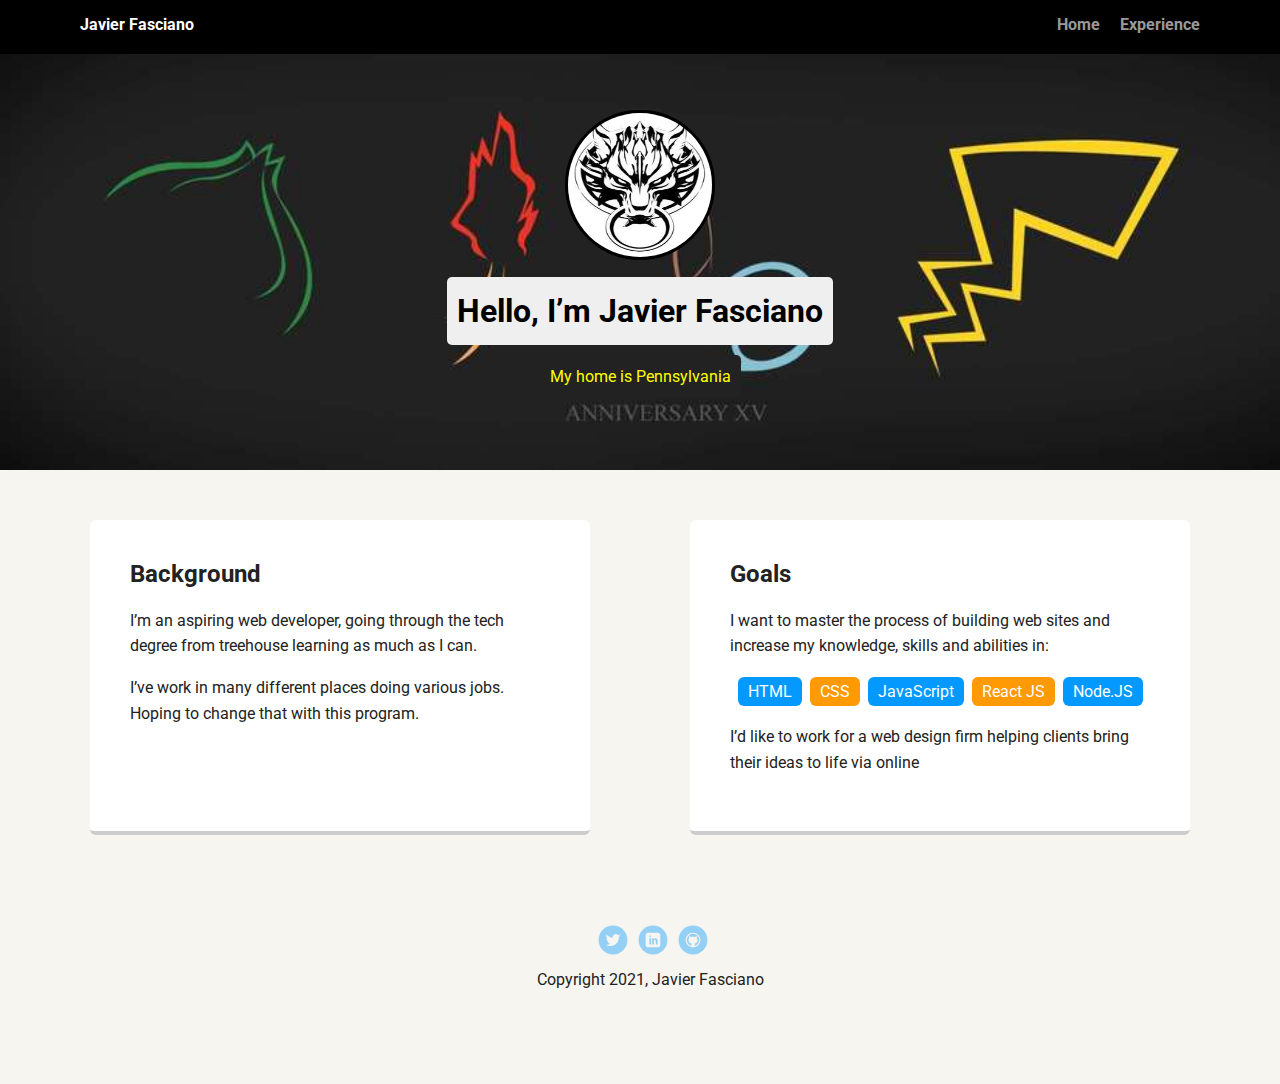
<file: index.html>
<!doctype html>
<html lang="en">
<head>
  <meta charset="utf-8">
  <title>Javier Fasciano Profile</title>
  <meta name="viewport" content="width=device-width, initial-scale=1.0">
  <link rel="stylesheet" href="styles.css">
  <link href="https://fonts.googleapis.com/css?family=Muli%7CRoboto:400,300,500,700,900" rel="stylesheet"></head>
  <body>

    <div class="main-nav">
        <ul class="nav">
          <li class="name">Javier Fasciano</li>
          <li><a href="index.html">Home</a></li>
          <li><a href="experience.html">Experience</a></li>
        </ul>
    </div>

    <header>
      <img src="images/Cloudy_Wolf.png" alt="Drawing of a lion" class="profile-image">
      <h1 class="tag name">Hello, I’m Javier Fasciano</h1>
      <p class="tag location">My home is Pennsylvania</p>
    </header>

    <main class="flex">
      <div class="card">
        <h2>Background</h2>
        <p>I’m an aspiring web developer, going through the tech degree from treehouse learning as much as I can.</p>
        <p>I’ve work in many different places doing various jobs. Hoping to change that with this program.</p>
      </div> 

      <div class="card">
        <h2>Goals</h2>
        <p>I want to master the process of building web sites and increase my knowledge, skills and abilities in:</p>
        <ul class="skills">
          <li>HTML</li>
          <li>CSS</li>
          <li>JavaScript</li>
          <li>React JS</li>
          <li>Node.JS</li>
        </ul>
        <p>I’d like to work for a web design firm helping clients bring their ideas to life via online</p>
      </div> 

    </main>
    <footer>
      <ul>
        <li><a href="https://twitter.com/?lang=en" target = "_blank" class="social twitter">Twitter</a></li>
        <li><a href="https://www.linkedin.com/in/javishm1988/" target = "_blank" class="social linkedin">LinkedIn</a></li>
        <li><a href="https://github.com/javish88" target = "_blank" class="social github">Github</a></li>
      </ul>
      <p class="copyright">Copyright 2021, Javier Fasciano</p>
    </footer>
  </body>
  </html>
</file>
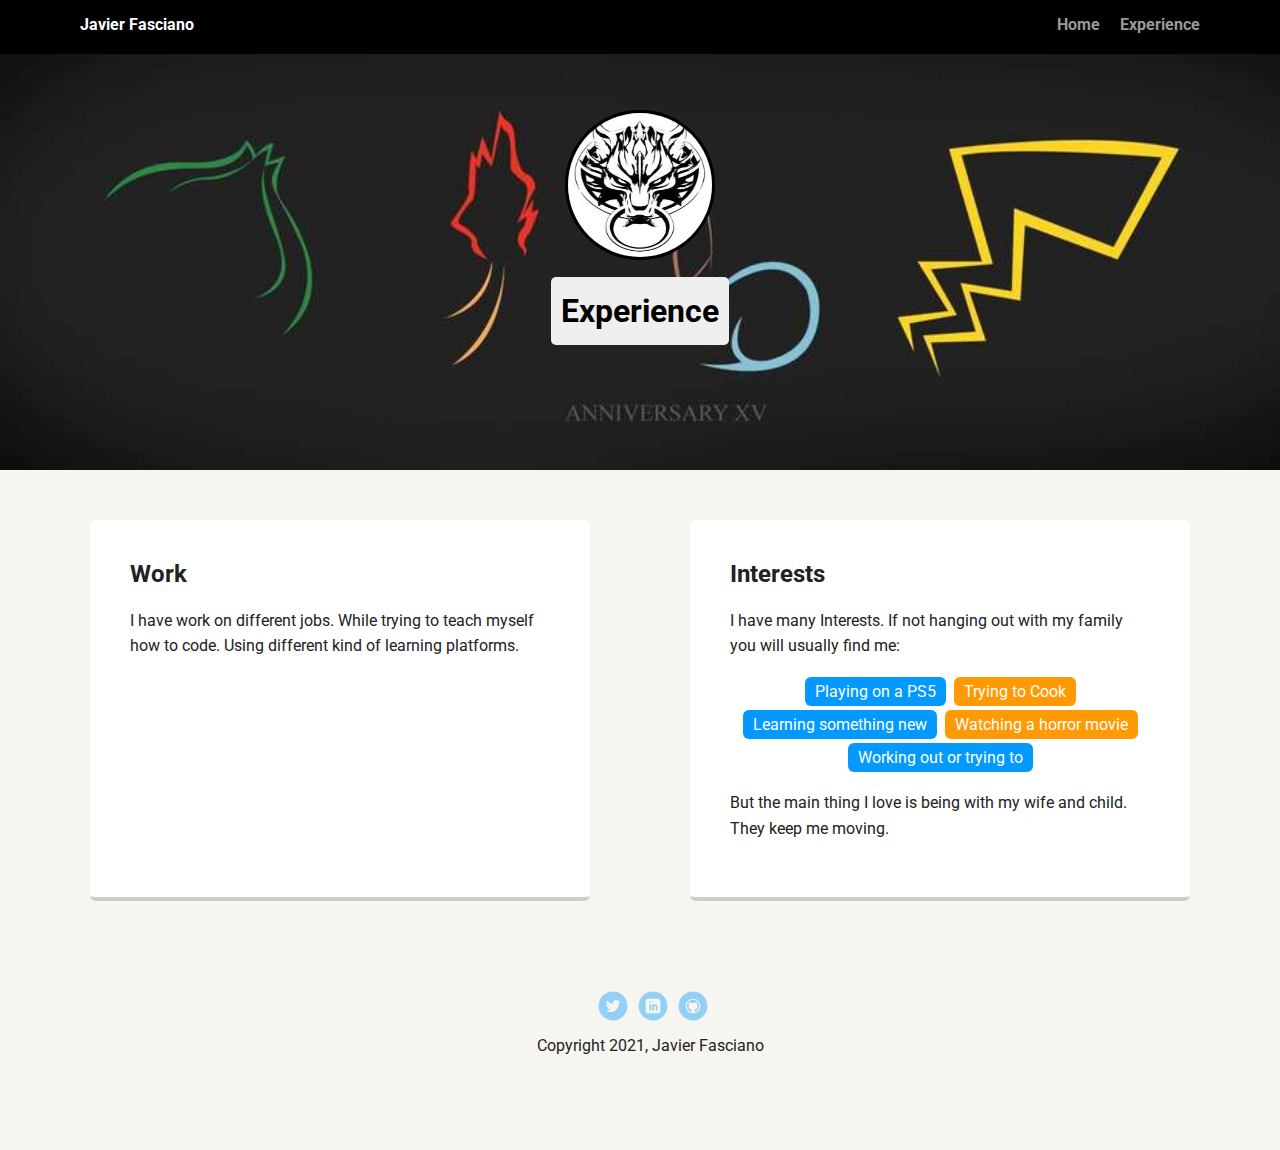
<file: experience.html>
<!doctype html>
<html lang="en">
<head>
  <meta charset="utf-8">
  <title>Javier Fasciano Profile</title>
  <meta name="viewport" content="width=device-width, initial-scale=1.0">
  <link rel="stylesheet" href="styles.css">
  <link href="https://fonts.googleapis.com/css?family=Muli%7CRoboto:400,300,500,700,900" rel="stylesheet"></head>
  <body>

    <div class="main-nav">
        <ul class="nav">
          <li class="name">Javier Fasciano</li>
          <li><a href="index.html">Home</a></li>
          <li><a href="experience.html">Experience</a></li>
        </ul>
    </div>

    <header>
      <img src="images/Cloudy_Wolf.png" alt="Drawing of a lion" class="profile-image">
      <h1 class="tag name">Experience</h1>
      
    </header>

    <main class="flex">
      <div class="card">
        <h2>Work</h2>
        <p>I have work on different jobs. While trying to teach myself how to code. Using different kind of learning platforms.</p>
        
      </div> 

      <div class="card">
        <h2>Interests</h2>
        <p>I have many Interests. If not hanging out with my family you will usually find me:</p>
        <ul class="skills">
          <li>Playing on a PS5</li>
          <li>Trying to Cook</li>
          <li>Learning something new</li>
          <li>Watching a horror movie</li>
          <li>Working out or trying to</li>
        </ul>
        <p>But the main thing I love is being with my wife and child. They keep me moving.</p>
      </div> 

    </main>
    <footer>
      <ul>
        <li><a href="https://twitter.com/?lang=en" target = "_blank" class="social twitter">Twitter</a></li>
        <li><a href="https://www.linkedin.com/in/javishm1988/" target = "_blank" class="social linkedin">LinkedIn</a></li>
        <li><a href="https://github.com/javish88" target = "_blank" class="social github">Github</a></li>
      </ul>
      <p class="copyright">Copyright 2021, Javier Fasciano</p>
    </footer>
  </body>
  </html>
</file>
<file: styles.css>
/* Global Layout Set-up */
* { 
  box-sizing: border-box;
}
  
body {
  margin: 0;
  padding: 0;
  text-align: center;
  font-family: 'Roboto', sans-serif;
  color: #222;
  background: #f7f5f0;
}
/* Link Styles */

a {
  text-decoration: none;
  color: #999;
}
a:hover {
  color: #6633ff;
}

/* Section Styles */

.main-nav {
  width: 100%;
  background: black;
  min-height: 30px;
  padding: 10px;
  position: fixed;
  text-align: center;
}
.nav {
  display: flex;
  justify-content: space-around;
  font-weight: 700;
  list-style-type: none;
  margin: 0 auto;
  padding: 0;
}

.nav .name {
    display: block;
    margin-right: auto;
    color: white;
}
.nav li {
  padding: 5px 10px 10px 10px;
}
.nav a {
  transition: all .5s;
}
.nav a:hover {
  color: white
}

header {
  text-align: center;
  background: url('images/pokemon-background.jpg') no-repeat bottom center ;
  background-size: cover;
  overflow: hidden;
  padding-top: 60px;
}
header {
  line-height: 1.5;
}
header .profile-image {
  margin-top: 50px;
  width: 150px;
  height: 150px;
  border-radius: 50%;
  border: 3px solid black;
  transition: all .5s;
}
header .profile-image:hover {
  transform: scale(1.2) rotate(5deg);
}
.tag {
  background-color: #efefef;
  color: black;
  padding: 10px;
  border-radius: 5px;
  display: table;
  margin: 10px auto;
} 
.location {
  background-color: #222;
  color: yellow;
}
.card {
  margin: 30px;
  padding: 20px 40px 40px;
  max-width: 500px;
  text-align: left;
  background: #fff;
  border-bottom: 4px solid #ccc;
  border-radius: 6px;
  transition: all .5s;
}
.card:hover {
  border-color: #ff99ff;
}

ul.skills {
  padding: 0;
  text-align: center;
}

.skills li {
  border-radius: 6px;
  display: inline-block;
  background: #ff9904;
  color: white;
  padding: 5px 10px;
  margin: 2px;
}

.skills li:nth-child(odd) {
  background: #0399ff;
}

footer {
  width: 100%;
  min-height: 30px;
  padding: 20px 0 40px 20px;
}

footer .copyright {
  top: -8px;
  font-size: .75em;
}

footer ul {
  list-style-type: none;
  margin: 0;
  padding: 0;
}

footer ul li {
  display: inline-block;
}

a.social {
  display: inline-block;
  text-indent: -9999px;
  margin-left: 5px;
  width: 30px;
  height: 30px;
  background-size: 30px 30px;
  opacity: .4;
  transition: all .5s;
}
a.twitter {
  background-image: url(images/twitter.svg);
}
a.linkedin {
  background-image: url(images/linkedin.svg);
}
a.github {
  background-image: url(images/github.svg);
}
a.social:hover {
  opacity: 1;
}
.clearfix {
  clear: both;
}

/* Styles for larger screens */
@media screen and (min-width: 720px) {
  
  .flex {
      display: -ms-flexbox;      /* TWEENER - IE 10 */
      display: flex; 
      max-width: 1200px;
      -ms-flex-pack: distribute;
      justify-content: space-around;
      margin: 0 auto;
  }

  header {
    min-height: 470px;
  }

  .nav {
    max-width: 1200px;
    padding: 0 30px;
  }


  main {
    padding-top: 20px;
  }

  main p {
    line-height: 1.6em;
  }

  footer {
    font-size: 1.3em;
    max-width: 1200px;
    margin: 40px auto;
  }

}
</file>
